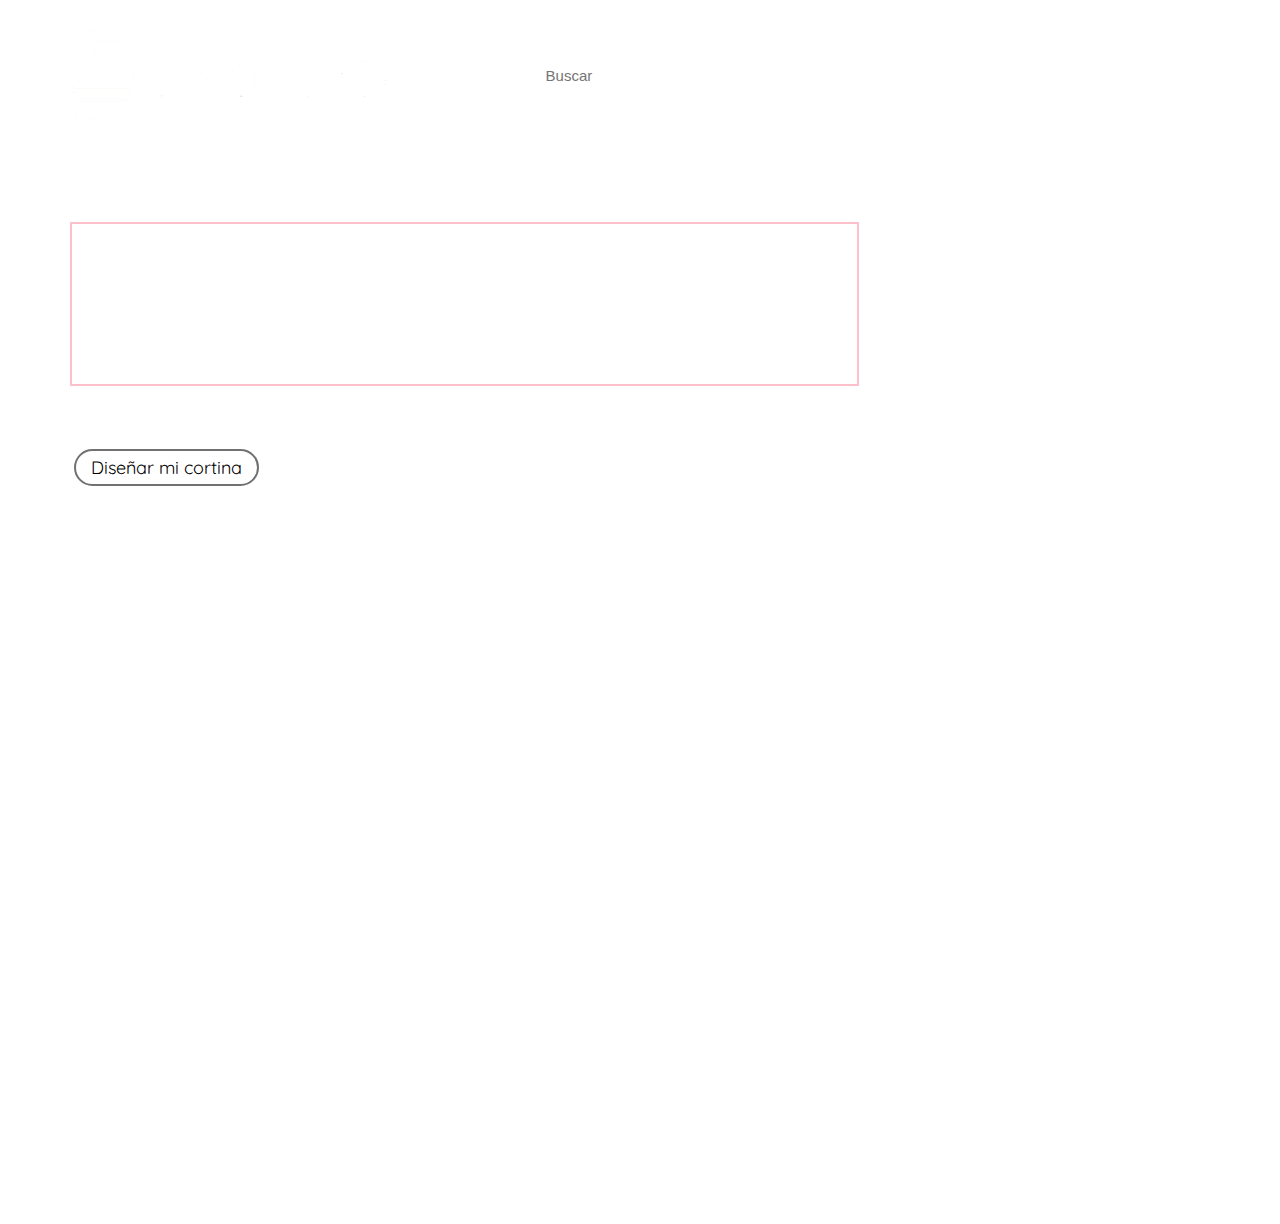
<file: index.html>
<!DOCTYPE html>
<html lang="en">
<head>
    <meta charset="UTF-8">
    <meta http-equiv="X-UA-Compatible" content="IE=edge">
    <meta name="viewport" content="width=device-width, initial-scale=1.0">
    <title>Lenozay</title>
    <link rel="stylesheet" href="Styleshep/frontend_1.css">
    <link rel="preconnect" href="https://fonts.googleapis.com">
    <link rel="preconnect" href="https://fonts.gstatic.com" crossorigin>
    <link href="https://fonts.googleapis.com/css2?family=Quicksand:wght@300;500&display=swap" rel="stylesheet">
</head>
<body>
    <main class="main">
        <nav class="nav">
            <img src="/images_leno/Logotipo en blanco.png" class="logo">
            <div class="options">
                <input type="search" class="search botones" placeholder="Buscar">
                <!-- <a href="unlink" class="search color">Buscar</a> -->
                <a href="registrarse.html" class="sesion color botones">Iniciar Sesion</a>
            </div>
        </nav>
        <section class="section">
            <p class="title color">Diseña la cortina que necesitas</p>
            <p class="parrafo color">Nada mejor que ser tu mismo el creador <br> de lo que necesitas</p>
            <a href="unlink" class="button">Diseñar mi cortina</a>
        </section>
    </main>
    </section>

</body>
</html>
</file>
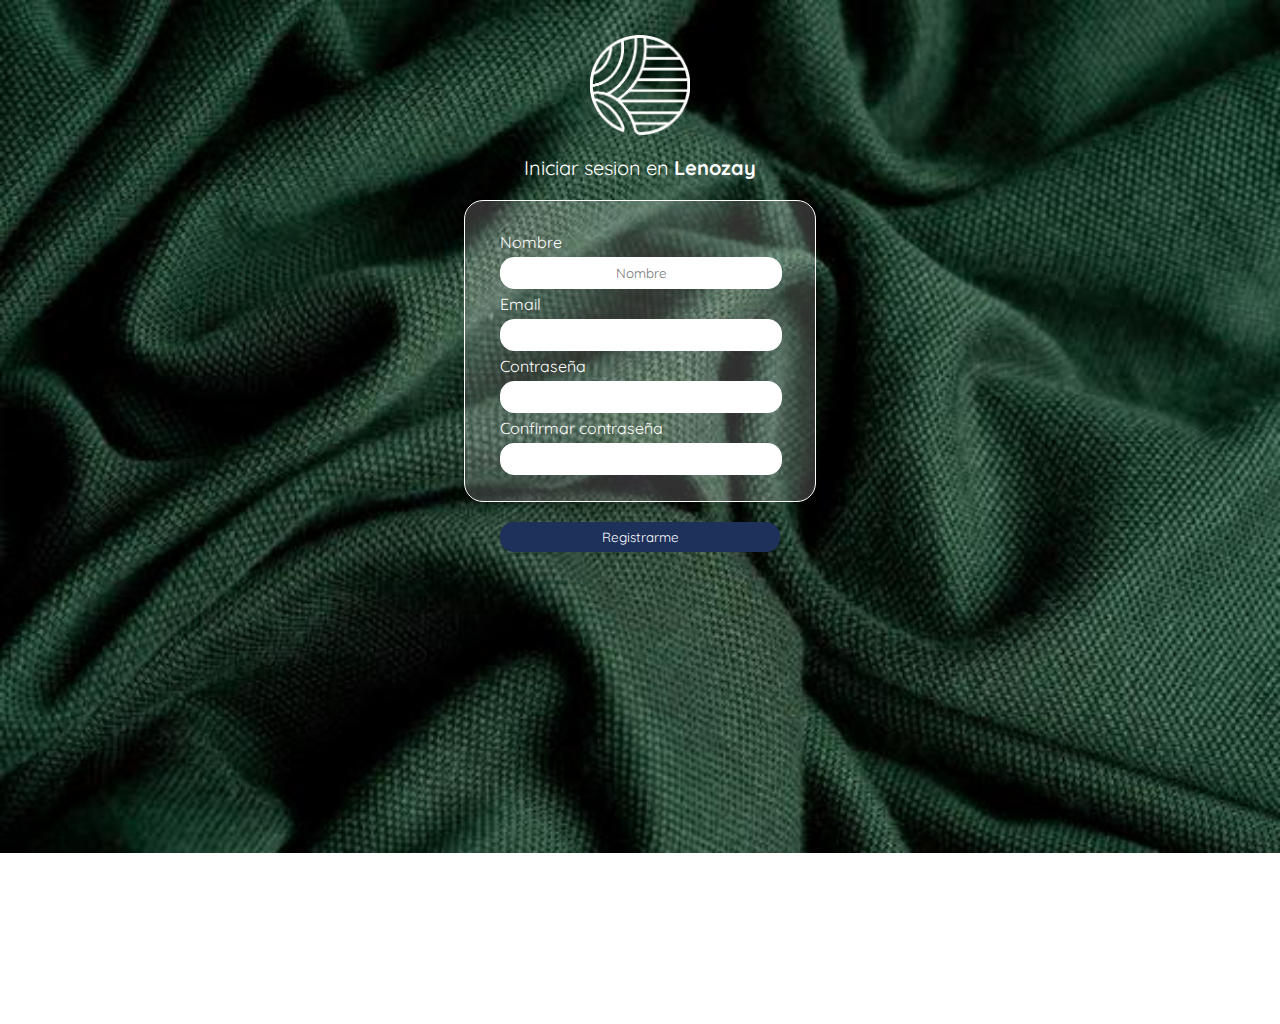
<file: registrarse.html>
<!DOCTYPE html>
<html lang="en">
<head>
    <meta charset="UTF-8">
    <meta http-equiv="X-UA-Compatible" content="IE=edge">
    <meta name="viewport" content="width=device-width, initial-scale=1.0">
    <title>registro de usuario</title>
    <link rel="stylesheet" href="Styleshep/registrarse.css">
    <link rel="preconnect" href="https://fonts.googleapis.com">
    <link rel="preconnect" href="https://fonts.gstatic.com" crossorigin>
    <link href="https://fonts.googleapis.com/css2?family=Quicksand:wght@300;500&display=swap" rel="stylesheet">
</head>
<body>
    <main class="main">
        <!-- <img src="images_leno/flecha izquierda.png" class="flecha"> -->
        <nav class="nav">
            <img src="images_leno/logo en blanco.png" class="logotipo">
        </nav>
        <pre class="title_principal">Iniciar sesion en <strong>Lenozay</strong></pre>
        <section class="section">
            <form class="form">
                <div class="container">
                <p class="title">Nombre</p>
                <input placeholder="Nombre" type="text" name="nombre" class="button"><br>
                <p class="title">Email</p>
                <input type="email" name="email" class="button"><br>
                <p class="title">Contraseña</p>
                <input type="password" name="password" class="button"><br>
                <p class="title">Confirmar contraseña</p>
                <input type="password" name="confirm password" class="button"><br>
                </div>
            </form>
            <div class="boton">
                <input type="submit" name="submit" value="Registrarme" class="button button_plus">
            </div>
        </section>
    </main>
    
</body>
</html>
</file>
<file: Styleshep/frontend_1.css>
*{
    /* border: 1px solid pink; */
    margin: 0;
    padding: 0;
}
:root{
    --quicksand: 'Quicksand', sans-serif;
}
body{
    position: relative;
}
.main{
    background-image: url(../images_leno/tela\ green.jpg);
    background-size: 100%;
    min-width: 375px;
    height: 100%;
    position: absolute;
}
.nav{
    width: 90%;
    max-height: 100px;
    /* border: 2px solid white; */
    padding-top: 30px;
    margin: auto;
    display: flex;
    justify-content: space-between;
    align-items: center;
}
.logo{
    /* border: 2px solid pink; */
    height: 90px;
}
.options{
    /* border: 2px solid pink; */
    /* display: ; */
}
.botones{
    font-size: 15px;
    padding: 7px;
}
.sesion{
    border: 1px solid white;
    border-radius: 12px;
}
input.search{ 
    /* border-bottom: 1px solid white; */
    margin-right: 20px;
    border: 1px solid rgb(255, 255, 255);
    outline: none;
    background-color: rgb(255, 255, 255);
    border-radius: 12px;
}
/* input.search:hover{
    background-color: #fff;
} */
.color{
    color: white;
    text-decoration: none;
    font-family: var(--quicksand);
}
.section{
    border: 2px solid white;
    width: 85%;
    margin: 100px auto;
    height: 1000px;
}
.title{
    font-size: 64px;
    /* font-family: var(--quicksand); */
    /* border: 2px solid white; */
    padding: 0;

    border: 2px solid pink;
}
.parrafo{
    margin-bottom: 30px;
    font-family: var(--quicksand);
    /* border: 2px solid white; */
    padding-left: 4px;
}
.button{
    border: 2px solid rgb(113, 113, 113);
    border-radius: 20px;
    padding: 5px 15px;
    font-size: 18px;
    color: black;
    /* color: rgb(113, 113, 113); */
    text-decoration: none;
    background-color: white;
    font-family: var(--quicksand);
    margin-left: 4px;
}
.perro{
    border: 2px solid green;
    height: 100px;
    width: 300px;
    margin: 0 auto;
}
.topproducto{
    background-image: url(../images_leno/Fondoposible.jpg);
    background-size: 100%;
    background-repeat: no-repeat;
    max-width: 1440px;
    height: 1024px;
    margin-top: -200px;
}
.container{
    height: 200px;
    display: flex;
    justify-content: center;
}
.imagecrea{
    width: 80%;
}
</file>
<file: Styleshep/registrarse.css>
*{
    margin: 0;
    padding: 0;
}
:root{
    --quicksand: 'Quicksand', sans-serif;
}
.main{
    background-image: url(../images_leno/tela\ green.jpg);
    /* background-color: #2f3542; */
    background-size: 100%;
    max-width: 1440px;
    min-height: 1024px;
    background-repeat: no-repeat;
}
.nav{
    /* border: 2px solid red; */
    display: flex;
    justify-content: center;
}
.logotipo{
    /* border: 2px solid white; */
    width: 100px;
    height: 100px;
    margin-top: 35px;
}
.flecha{
    width: 50px;
    height: 20px;
    border: 2px solid white;
    padding: 20px 30px;
}
.section{
    /* border: 2px solid white; */
}
.form{
    border: 1px solid #ffffff;
    background-color: rgba(255, 255, 255, 0.188);
    width: 350px;
    height: 300px;
    border-radius: 19px;
    margin: auto;
    display: flex;
    justify-content: center;
    align-items: center;
    margin: 20px auto
}
.container{
    /* border: 2px solid pink; */
    width: 80%;
}
.title{
    font-family: var(--quicksand);
    color: white;
    line-height: 30px;
}
.button{
    width: 100%;
    height: 30px;
    margin-left: auto;
    border: 1px solid white;
    border-radius: 14px;
    font-family: var(--quicksand);
    text-align: center;
}
.title_principal{
    color: white;
    /* border: 2px solid white; */
    display: flex;
    justify-content: center;
    font-size: 20px;
    margin-top: 20px;
    font-family: var(--quicksand);
}
.boton{
    display: block;
    /* border: 2px solid white; */
    width: 280px;
    margin: auto;
}
.button_plus{
    width: 280px;
    background-color: #1D315A;
    border: none;
    color: white;
}
</file>
